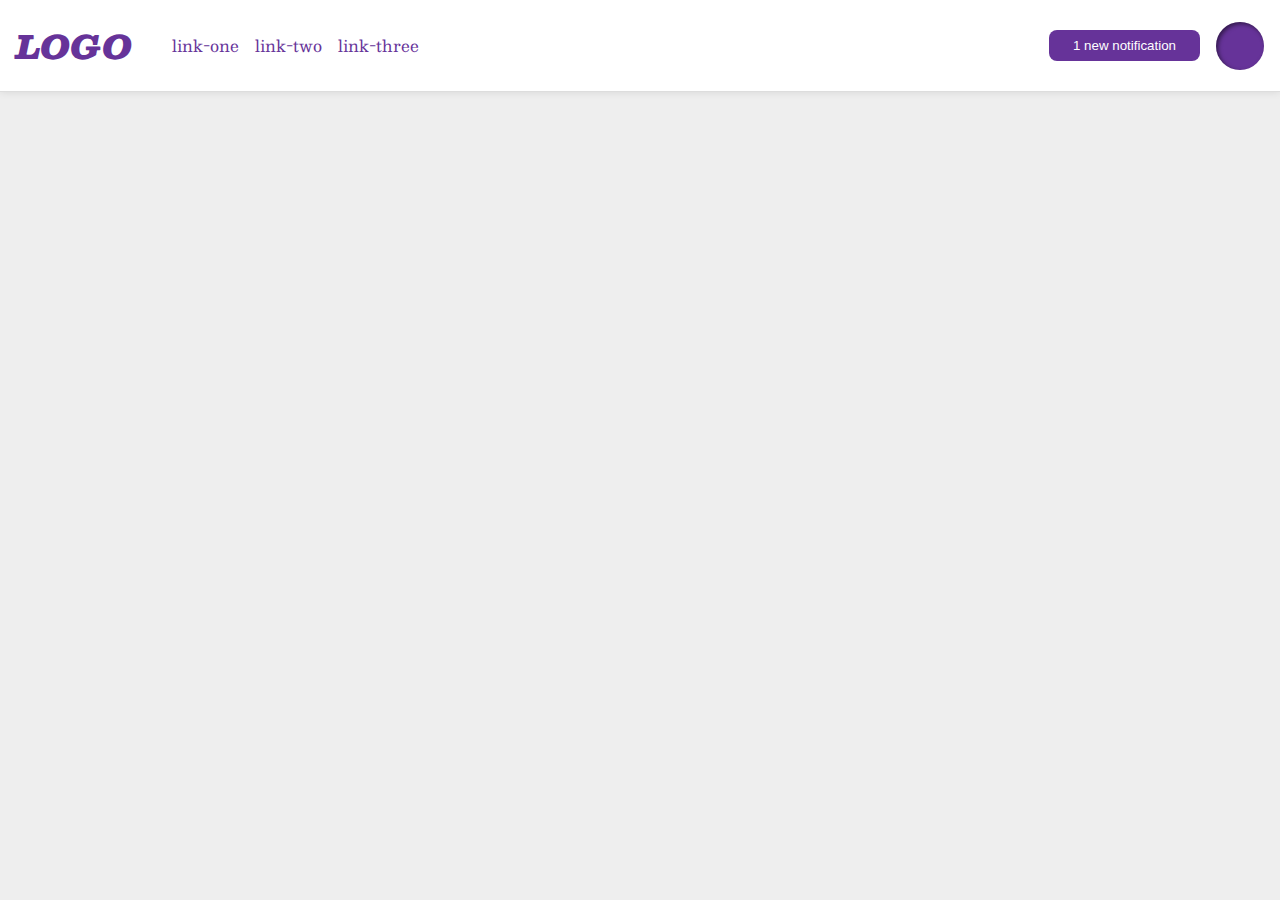
<file: flex/03-flex-header-2/index.html>
<!DOCTYPE html>
<html lang="en">
  <head>
    <meta charset="UTF-8">
    <meta http-equiv="X-UA-Compatible" content="IE=edge">
    <meta name="viewport" content="width=device-width, initial-scale=1.0">
    <title>Flex Header 2</title>
    <link rel="stylesheet" href="style.css">
  </head>
  <body>
    <div class="header">
      <div class="left-side">
        <div class="logo">
          LOGO
        </div>
        <ul class="links">
          <li><a href="https://google.com">link-one</a></li>
          <li><a href="https://google.com">link-two</a></li>
          <li><a href="https://google.com">link-three</a></li>
        </ul>
      </div>
      <div class="right-side">
        <button class="notifications">
          1 new notification
        </button>
        <div class="profile-image"></div>
      </div>
    </div>
  </body>
</html>
</file>
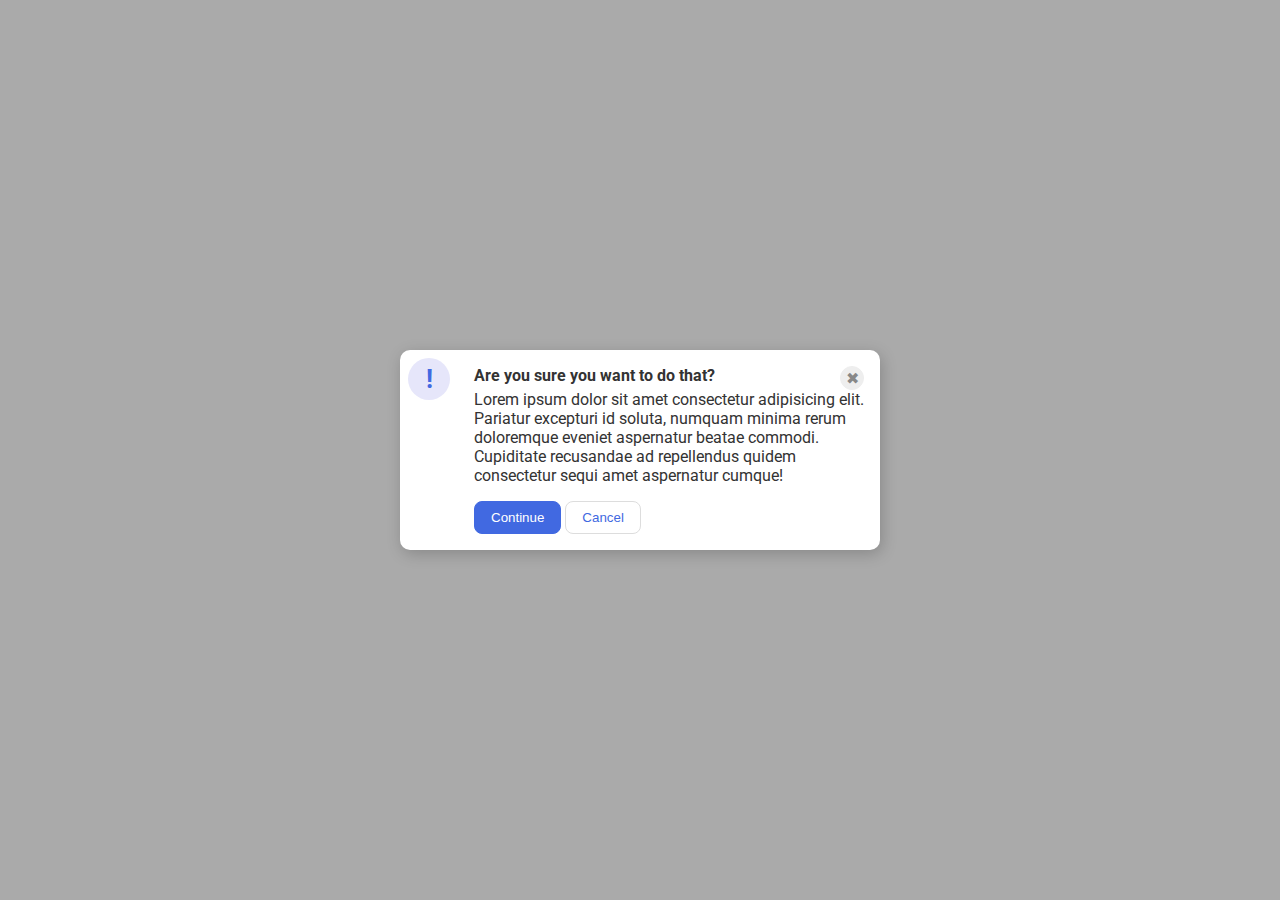
<file: flex/05-flex-modal/index.html>
<!DOCTYPE html>
<html lang="en">
  <head>
    <meta charset="UTF-8">
    <meta http-equiv="X-UA-Compatible" content="IE=edge">
    <meta name="viewport" content="width=device-width, initial-scale=1.0">
    <link rel="stylesheet" href="style.css">
    <title>Modal</title>
  </head>
  <body>
    <div class="modal">
        <div class="icon">!</div>
      <div class="container">
      <div class="header-close">
        <div class="header">Are you sure you want to do that?</div>
        <button class="close-button">✖</button>
      </div>
        <div class="text">Lorem ipsum dolor sit amet consectetur adipisicing elit. Pariatur excepturi id soluta, numquam minima rerum doloremque eveniet aspernatur beatae commodi. Cupiditate recusandae ad repellendus quidem consectetur sequi amet aspernatur cumque!</div>
      <div class="continue-cancel">
        <button class="continue">Continue</button>
        <button class="cancel">Cancel</button>
      </div>
      </div>
    </div>
  </body>
</html>
</file>
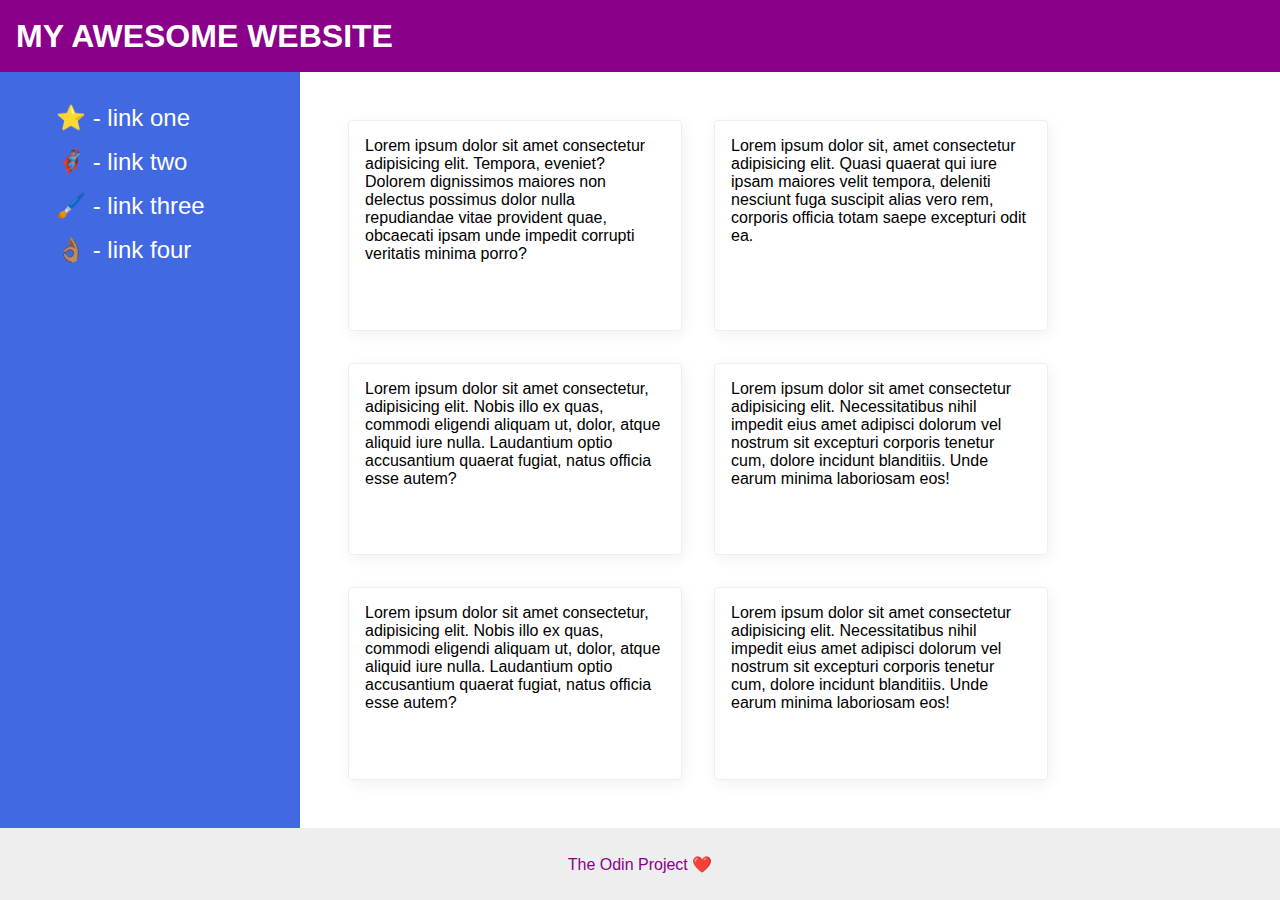
<file: flex/07-flex-layout-2/index.html>
<!DOCTYPE html>
<html lang="en">
  <head>
    <meta charset="UTF-8">
    <meta http-equiv="X-UA-Compatible" content="IE=edge">
    <meta name="viewport" content="width=device-width, initial-scale=1.0">
    <title>The Holy Grail</title>
    <link rel="stylesheet" href="style.css">
  </head>
  <body>
    <div class="header">
      MY AWESOME WEBSITE
    </div>
    
    <div class="body">
    <div class="sidebar">
      <ul>
        <li><a href="#">⭐ - link one</a></li>
        <li><a href="#">🦸🏽‍♂️ - link two</a></li>
        <li><a href="#">🖌️ - link three</a></li>
        <li><a href="#">👌🏽 - link four</a></li>
      </ul>
    </div>

    <div class="container">
    <div class="card">Lorem ipsum dolor sit amet consectetur adipisicing elit. Tempora, eveniet? Dolorem dignissimos maiores non delectus possimus dolor nulla repudiandae vitae provident quae, obcaecati ipsam unde impedit corrupti veritatis minima porro?</div>
    <div class="card">Lorem ipsum dolor sit, amet consectetur adipisicing elit. Quasi quaerat qui iure ipsam maiores velit tempora, deleniti nesciunt fuga suscipit alias vero rem, corporis officia totam saepe excepturi odit ea.</div>
    <div class="card">Lorem ipsum dolor sit amet consectetur, adipisicing elit. Nobis illo ex quas, commodi eligendi aliquam ut, dolor, atque aliquid iure nulla. Laudantium optio accusantium quaerat fugiat, natus officia esse autem?</div>
    <div class="card">Lorem ipsum dolor sit amet consectetur adipisicing elit. Necessitatibus nihil impedit eius amet adipisci dolorum vel nostrum sit excepturi corporis tenetur cum, dolore incidunt blanditiis. Unde earum minima laboriosam eos!</div>
    <div class="card">Lorem ipsum dolor sit amet consectetur, adipisicing elit. Nobis illo ex quas, commodi eligendi aliquam ut, dolor, atque aliquid iure nulla. Laudantium optio accusantium quaerat fugiat, natus officia esse autem?</div>
    <div class="card">Lorem ipsum dolor sit amet consectetur adipisicing elit. Necessitatibus nihil impedit eius amet adipisci dolorum vel nostrum sit excepturi corporis tenetur cum, dolore incidunt blanditiis. Unde earum minima laboriosam eos!</div>
    </div>
    </div>
    
    <div class="footer">
      The Odin Project ❤️
  </body>
</html>
</file>
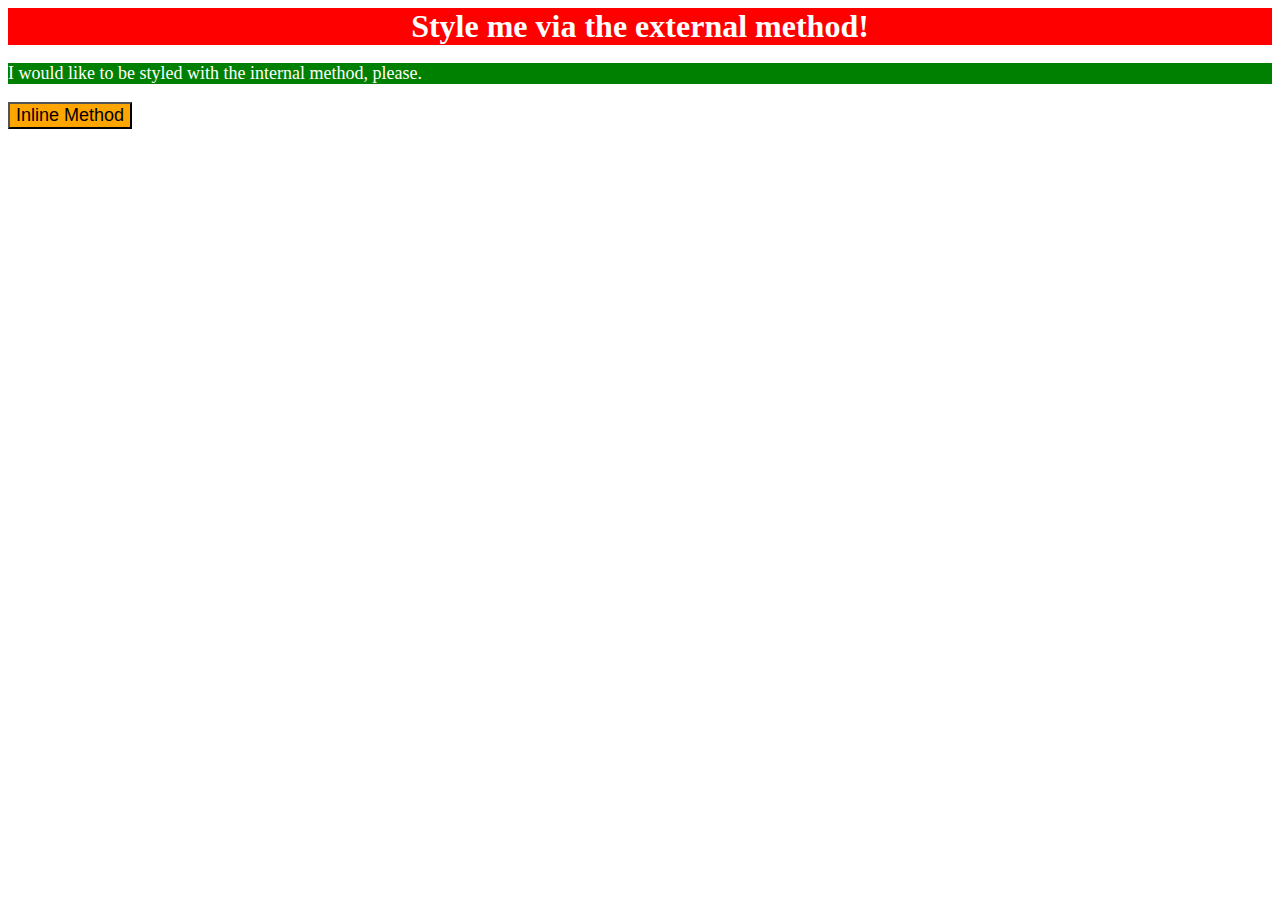
<file: foundations/01-css-methods/index.html>
<!DOCTYPE html>
<html lang="en">
  <head>
    <meta charset="UTF-8">
    <meta http-equiv="X-UA-Compatible" content="IE=edge">
    <meta name="viewport" content="width=device-width, initial-scale=1.0">
    <title>Methods for Adding CSS</title>
    <link rel="stylesheet" href="styles.css">
    
    <style>
      p {
        background-color: green;
        color: white;
        font-size: 18px;
      }
    </style>
  </head>
  <body>
    <div>Style me via the external method!</div>
    <p>I would like to be styled with the internal method, please.</p>
    <button style="background-color: orange; font-size: 18px;">Inline Method</button>
  </body>
</html>
</file>
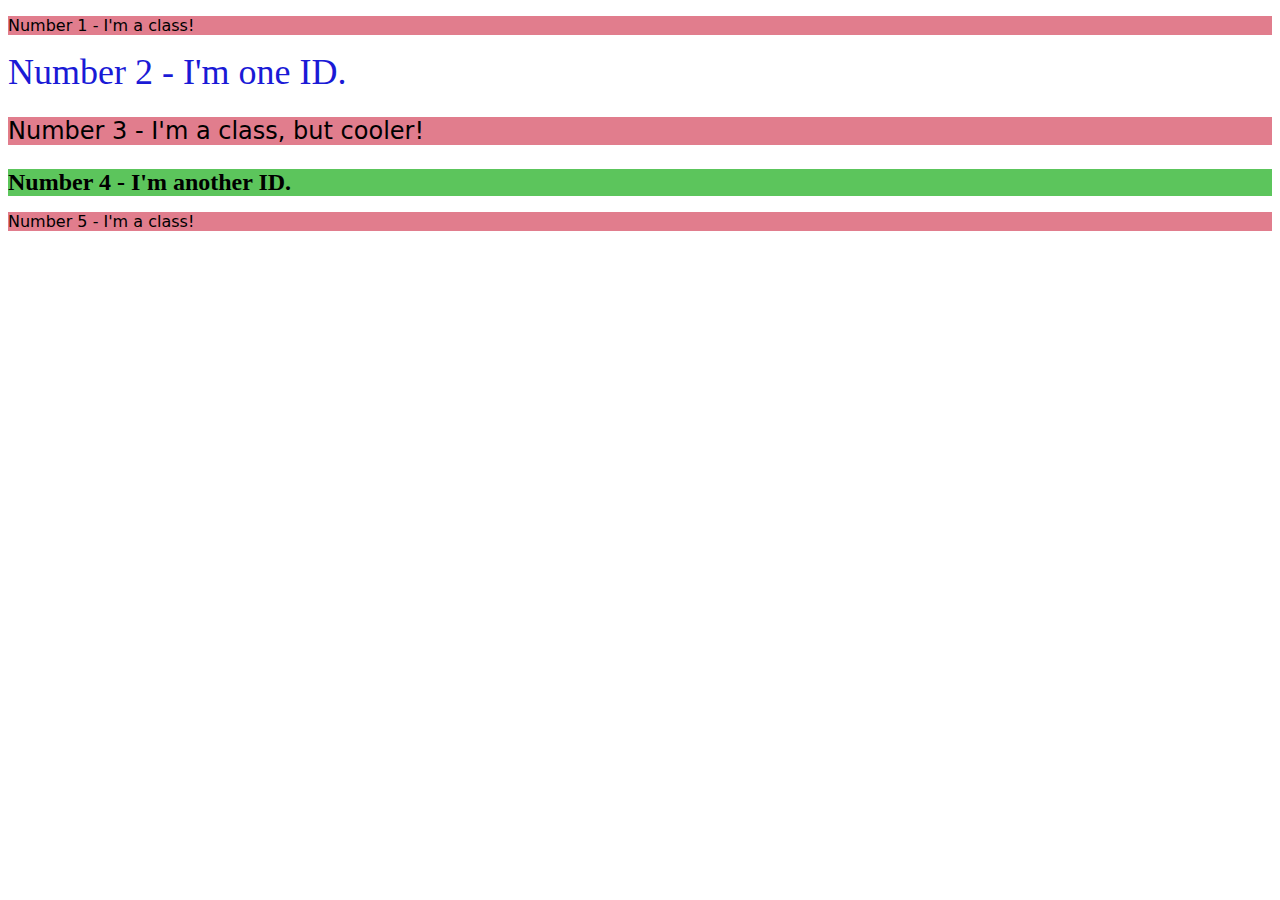
<file: foundations/02-class-id-selectors/index.html>
<!DOCTYPE html>
<html lang="en">
  <head>
    <meta charset="UTF-8">
    <meta http-equiv="X-UA-Compatible" content="IE=edge">
    <meta name="viewport" content="width=device-width, initial-scale=1.0">
    <title>Class and ID Selectors</title>
    <link rel="stylesheet" href="style.css">
  </head>
  <body>
    <p class="odd">Number 1 - I'm a class!</p>
    <div id="number-2">Number 2 - I'm one ID.</div>
    <p class="odd bigger-font">Number 3 - I'm a class, but cooler!</p>
    <div id="number-4">Number 4 - I'm another ID.</div>
    <p class="odd">Number 5 - I'm a class!</p>
  </body>
</html>
</file>
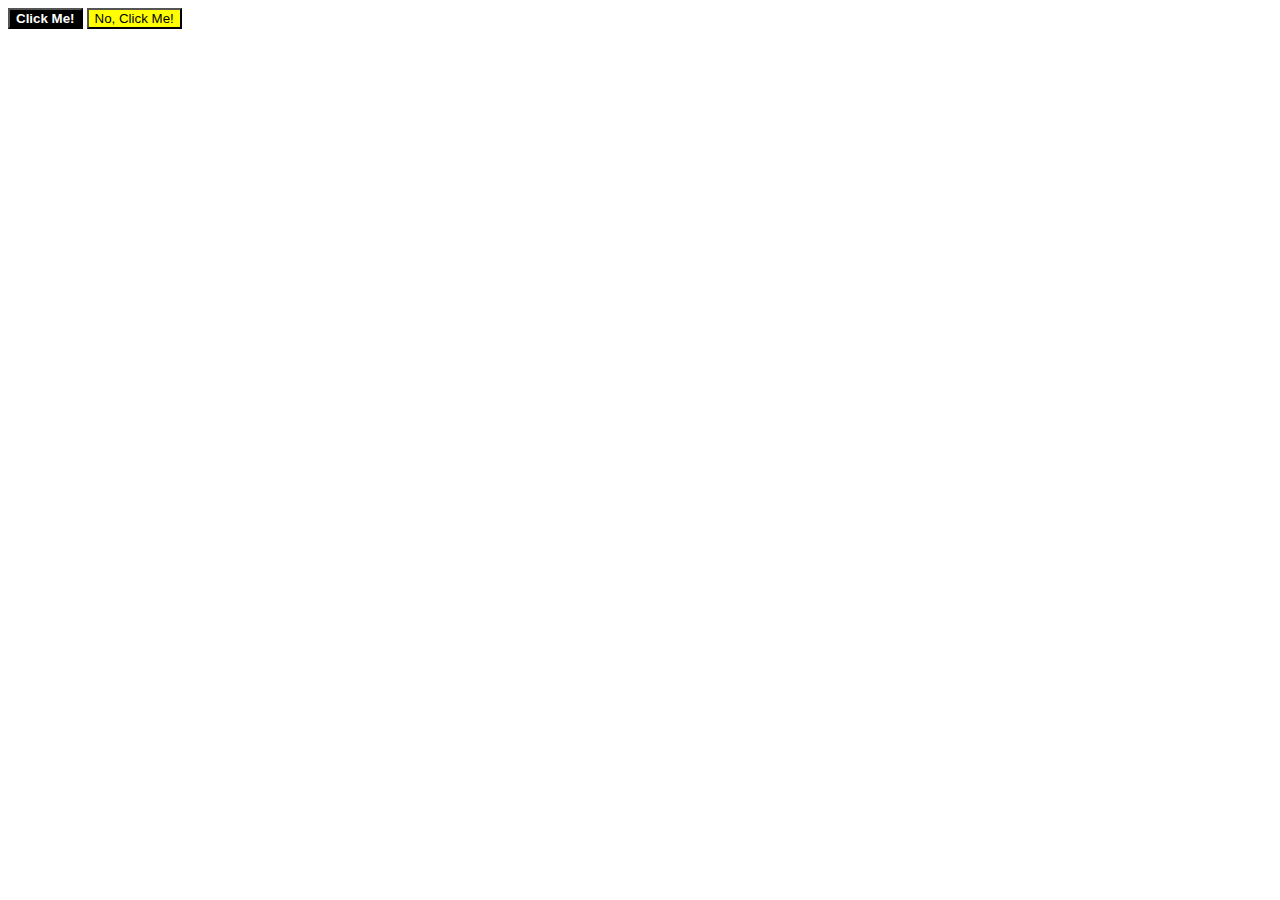
<file: foundations/03-grouping-selectors/index.html>
<!DOCTYPE html>
<html lang="en">
  <head>
    <meta charset="UTF-8">
    <meta http-equiv="X-UA-Compatible" content="IE=edge">
    <meta name="viewport" content="width=device-width, initial-scale=1.0">
    <title>Grouping Selectors</title>
    <link rel="stylesheet" href="style.css">
  </head>
  <body>
    <button class="button1">Click Me!</button>
    <button class="button2">No, Click Me!</button>
  </body>
</html>
</file>
<file: flex/03-flex-header-2/style.css>
/* this is some magical font-importing.  
you'll learn about it later. */
@import url('https://fonts.googleapis.com/css2?family=Besley:ital,wght@0,400;1,900&display=swap');

body {
  margin: 0;
  background: #eee;
  font-family: Besley, serif;
}

.header {
  background: white;
  border-bottom: 1px solid #ddd;
  box-shadow: 0 0 8px rgba(0,0,0,.1);
  padding: 16px;
  display: flex;
  justify-content: space-between;
}

.profile-image {
  background: rebeccapurple;
  box-shadow: inset 2px 2px 4px rgba(0,0,0,.5);
  border-radius: 50%;
  width: 48px;
  height: 48px;
}

.logo {
  color: rebeccapurple;
  font-size: 32px;
  font-weight: 900;
  font-style: italic;
}

button {
  border: none;
  border-radius: 8px;
  background: rebeccapurple;
  color: white;
  padding: 8px 24px;
}

a {
  /* this removes the line under our links */
  text-decoration: none;
  color: rebeccapurple;
}

ul {
  list-style-type: none;
  display: flex;
  gap: 16px;
}

.left-side {
  display: flex;
  align-items: center;
}

.right-side {
  display: flex;
  align-items: center;
  gap: 16px;
}
</file>
<file: flex/05-flex-modal/style.css>
@import url('https://fonts.googleapis.com/css2?family=Roboto:wght@400;700&display=swap');

html, body {
  height: 100%;
}

body {
  font-family: Roboto, sans-serif;
  margin: 0;
  background: #aaa;
  color: #333;
  /* I'll give you this one for free lol */
  display: flex;
  align-items: center;
  justify-content: center;
}

.header {
  font-weight: bold;
}

.modal {
  background: white;
  width: 480px;
  border-radius: 10px;
  box-shadow: 2px 4px 16px rgba(0,0,0,.2);
  display: flex;
}

.icon {
  color: royalblue;
  font-size: 26px;
  font-weight: 700;
  background: lavender;
  width: 42px;
  height: 42px;
  border-radius: 50%;
  display: flex;
  align-items: center;
  justify-content: center;
  flex-shrink: 0;
  margin: 8px;
}

.close-button {
  background: #eee;
  border-radius: 50%;
  color: #888;
  font-weight: 400;
  font-size: 16px;
  height: 24px;
  width: 24px;
  display: flex;
  align-items: center;
  justify-content: center;
  border: 1px solid #eee;
  padding: 0;
}

button {
  cursor: pointer;
  padding: 8px 16px;
  border-radius: 8px;
}

button.continue {
  background: royalblue;
  border: 1px solid royalblue;
  color: white;
}

button.cancel {
  background: white;
  border: 1px solid #ddd;
  color: royalblue;
}

.header-close {
  display: flex;
  justify-content: space-between;
}

.container {
  margin: 8px;
  padding: 8px;
}

.text {
  margin-bottom: 16px;
}
</file>
<file: flex/07-flex-layout-2/style.css>
body {
  font-family: -apple-system, BlinkMacSystemFont, 'Segoe UI', Roboto, Oxygen, Ubuntu, Cantarell, 'Open Sans', 'Helvetica Neue', sans-serif;
  margin: 0;
  min-height: 100vh;
  display: flex;
  flex-direction: column;
}

a {
  text-decoration: none;
  color: white;
  font-size: 24px;
}

ul {
  list-style-type: none;
  
}

li {
  margin-bottom: 16px;
}

.header {
  height: 72px;
  font-size: 32px;
  font-weight: 900;
  padding-left: 16px;
  background: darkmagenta;
  color: white;
  display: flex;
  justify-content: left;
  align-items: center;
}

.footer {
  height: 72px;
  background: #eee;
  color: darkmagenta;
  display: flex;
  align-items: center;
  justify-content: center;
}

.sidebar {
  width: 300px;
  background: royalblue;
  box-sizing: border-box;
  display: flex;
  flex-shrink: 0;
  padding: 16px;
}

.card {
  border: 1px solid #eee;
  box-shadow: 2px 4px 16px rgba(0,0,0,.06);
  border-radius: 4px;
  display: flex;
  flex-wrap: wrap;
  width: 300px;
  padding: 16px;
}

.container {
  display: flex;
  flex-wrap: wrap;
  gap: 32px;
  padding: 48px;
}

.body {
  display: flex;
  flex: 1;
}
</file>
<file: foundations/01-css-methods/styles.css>
div {
    background-color: red;
    color: white;
    font-size: 32px;
    text-align: center;
    font-weight: bold;
}
</file>
<file: foundations/02-class-id-selectors/style.css>
.odd {
    background-color: #e17d8d;
    font-family: Verdana, "DejaVu Sans", sans-serif;
}
.bigger-font{
    font-size: 24px;
}
#number-2 {
    color: #1a1ad6;
    font-size: 36px;
}
#number-4 {
    background-color: #5cc55c;
    font-size: 24px;
    font-weight: bold;
}
</file>
<file: foundations/03-grouping-selectors/style.css>
.button1 {
    background-color: black;
    color: white;
    font-weight: bold;
}
.button2 {
    background-color: yellow;
}
.button1.button2 {
    font-size: 28px;
    font-family: Helvetica, "Times New Roman", sans-serif;
}
</file>
